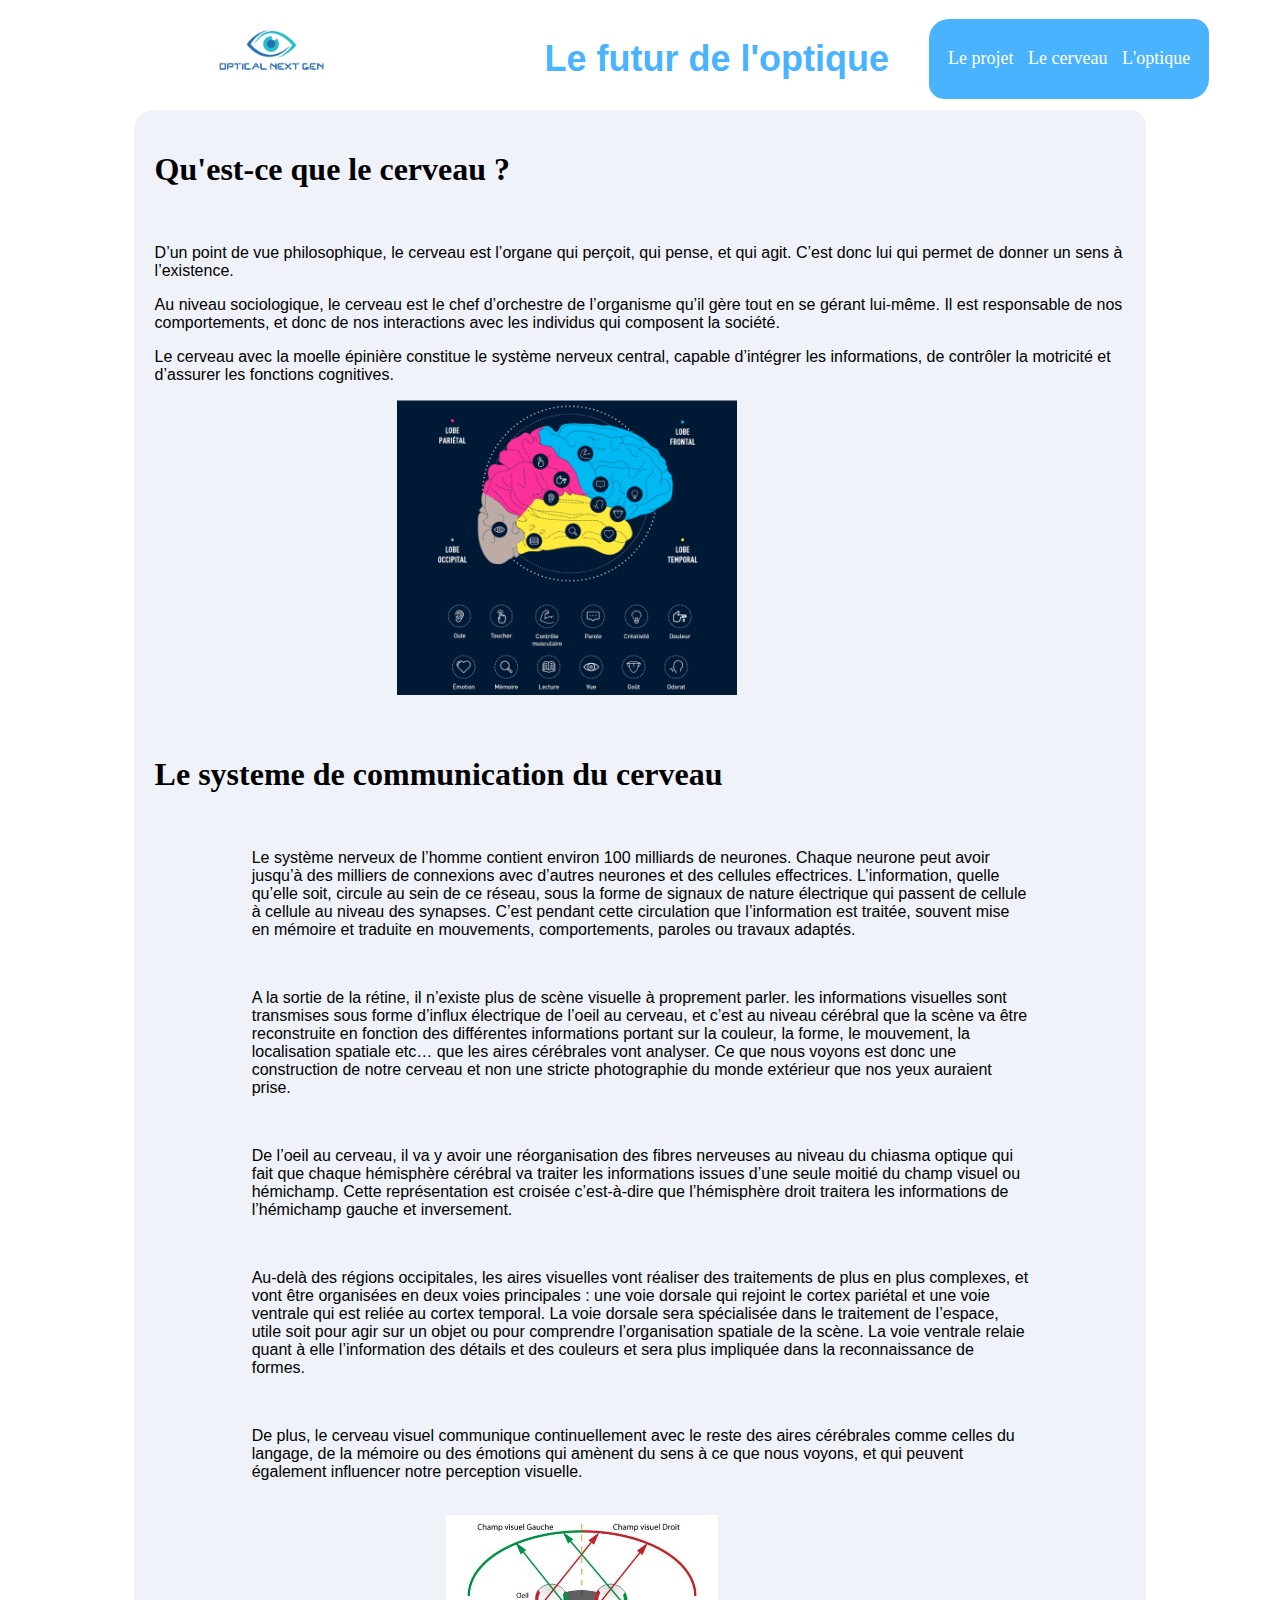
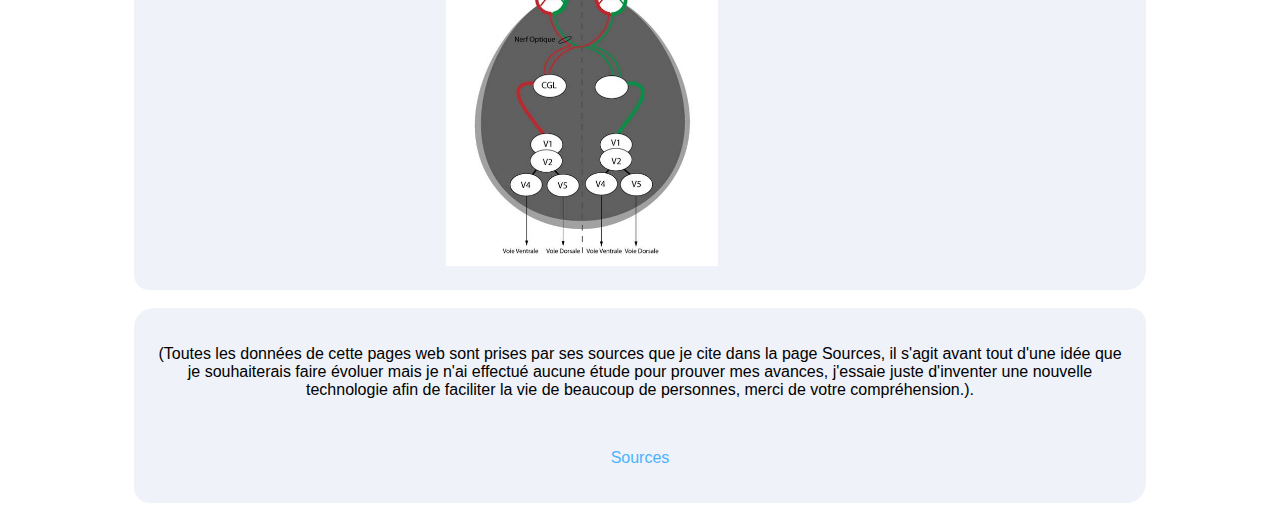
<file: Cerveau.html>
<!DOCTYPE html>
<html>

    <!-- En-tête de la page -->
    <head>
        <meta charset="utf-8" />
        <title>Optical next gen</title>
        <link rel="stylesheet" href="style/style.css" />
        <link rel="icon" type="image/png" sizes="16x16" href="img/Logo.png">
    </head>

    <body>

        <!--Menu en tête de page -->
        <header>
            <nav>
              <a href="index.html" title="Page d'acceuil"> <img alt="Logo" src="img/Logo.png"/></a>
                <div class="nav_left">
                    <h2>Le futur de l'optique</h2>
                </div>
                <div class="nav_right">
                    <a href="index.html"><p> Le projet </p></a>        
                    <a href="Cerveau.html"><p> Le cerveau </p></a>
                    <a href="optique.html"><p> L'optique </p></a>
                </div>
            </nav>
        </header>


        <!-- Corps de la page -->
        <section>
            <div class="corpsDePage">
              
               	<h1>Qu'est-ce que le cerveau ?</h1>
               	<br>

                <p>D’un point de vue philosophique, le cerveau est l’organe qui perçoit, qui pense, et qui agit. C’est donc lui qui permet de donner un sens à l’existence.</p>
                <p>Au niveau sociologique, le cerveau est le chef d’orchestre de l’organisme qu’il gère tout en se gérant lui-même. Il est responsable de nos comportements, et donc de nos interactions avec les individus qui composent la société.</p>

                <p>Le cerveau avec la moelle épinière constitue le système nerveux central, capable d’intégrer les informations, de contrôler la motricité et d’assurer les fonctions cognitives.</p>

              	<div class="images">
                    <a href="img/cerveau.png"><img src="img/cerveau.png" alt="différentes parties du cerveau humain" title="Cliquez pour agrandir" /></a>
              	</div>
                <br>
                <br>

              	<h1>Le systeme de communication du cerveau</h1>
              	<br>

                <section>
                    <article>
                      	<p>Le système nerveux de l’homme contient environ 100 milliards de neurones. Chaque neurone peut avoir jusqu’à des milliers de connexions avec d’autres neurones et des cellules effectrices. L’information, quelle qu’elle soit, circule au sein de ce réseau, sous la forme de signaux de nature électrique qui passent de cellule à cellule au niveau des synapses. C’est pendant cette circulation que l’information est traitée, souvent mise en mémoire et traduite en mouvements, comportements, paroles ou travaux adaptés.</p>
                        <br>

                        <p>A la sortie de la rétine, il n’existe plus de scène visuelle à proprement parler. les informations visuelles sont transmises sous forme d’influx électrique de l’oeil au cerveau, et c’est au niveau cérébral que la scène va être reconstruite en fonction des différentes informations portant sur la couleur, la forme, le mouvement, la localisation spatiale etc… que les aires cérébrales vont analyser. Ce que nous voyons est donc une construction de notre cerveau et non une stricte photographie du monde extérieur que nos yeux auraient prise.</p>
                        <br>

                        <p>De l’oeil au cerveau, il va y avoir une réorganisation des fibres nerveuses au niveau du chiasma optique qui fait que chaque hémisphère cérébral va traiter les informations issues d’une seule moitié du champ visuel ou hémichamp. Cette représentation est croisée c’est-à-dire que l’hémisphère droit traitera les informations de l’hémichamp gauche et inversement.</p>
                        <br>

                        <p>Au-delà des régions occipitales, les aires visuelles vont  réaliser des traitements de plus en plus complexes, et vont être organisées en deux voies principales : une voie dorsale qui rejoint le cortex pariétal et une voie ventrale qui est reliée au cortex temporal. La voie dorsale sera spécialisée dans le traitement de l’espace, utile soit pour agir sur un objet ou pour comprendre l’organisation spatiale de la scène. La voie ventrale relaie quant à elle l’information des détails et des couleurs et sera plus impliquée dans la reconnaissance de formes.</p>
                        <br>

                        <p>De plus, le cerveau visuel communique continuellement avec le reste des aires cérébrales comme celles du langage, de la mémoire ou des émotions qui amènent du sens à ce que nous voyons, et qui peuvent également influencer notre perception visuelle.</p>
                        <br>
                        <div class="images">
                            <a href="img/communication.jpg"><img src="img/communication.jpg" alt="communication entre l'oeil et le cortex visuel occipital" title="Cliquez pour agrandir" /></a>
                        </div>
                    </article>
                </section>
            </div>
        </section>

        <br>
        
        <footer>
            <div class="basDePage">
                <p>(Toutes les données de cette pages web sont prises par ses sources que je cite dans la page Sources, il s'agit avant tout d'une idée que je souhaiterais faire évoluer mais je n'ai effectué aucune étude pour prouver mes avances, j'essaie juste d'inventer une nouvelle technologie afin de faciliter la vie de beaucoup de personnes, merci de votre compréhension.).</p>
                <br>
                <a href="Sources.html"><p>Sources</p></a>
            </div>
        </footer>

    </body>

</html>
</file>
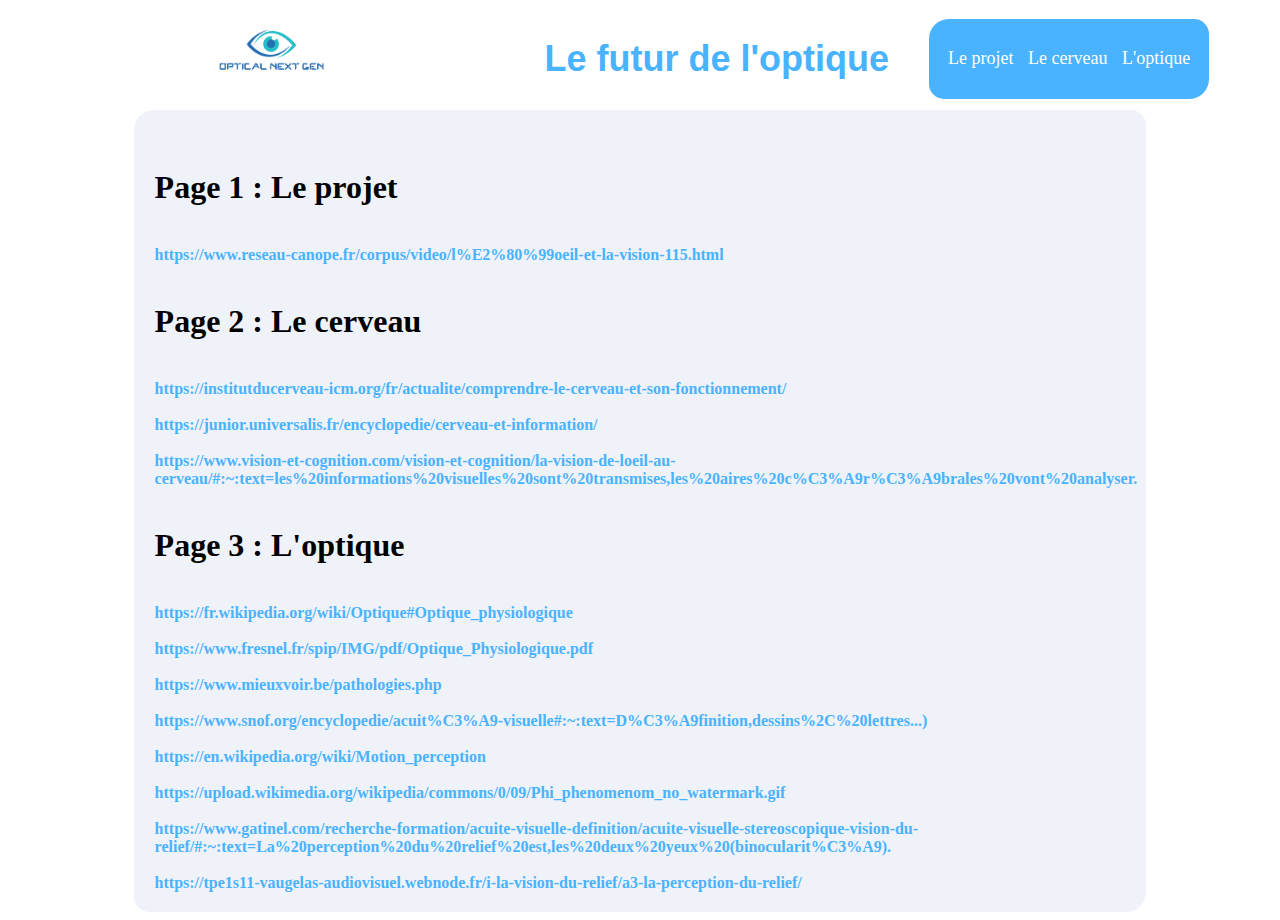
<file: Sources.html>
<!DOCTYPE html>
<html>

    <head>
        <!-- En-tête de la page -->
        <meta charset="utf-8" />
        <title>Optical next gen</title>
        <link rel="stylesheet" href="style/style.css" />
        <link rel="icon" type="image/png" sizes="16x16" href="img/Logo.png">
    </head>

    <body>

    	<!--Menu en tête de page -->
        <header>
        	<nav>
                <a href="index.html" title="Page d'acceuil"> <img alt="Logo" src="img/Logo.png"/></a>
    			<div class="nav_left">
    				<h2>Le futur de l'optique</h2>
    			</div>
    			<div class="nav_right">
    				<a href="index.html"><p> Le projet </p></a>        
    			    <a href="Cerveau.html"><p> Le cerveau </p></a>
    			    <a href="optique.html"><p> L'optique </p></a>
    			</div>
    		</nav>
        </header>

        <!-- Corps de la page -->
        <section>
            <div class="corpsDePage">
                <br>
                    <h1>Page 1 : Le projet</h1>
                <br>
                    <a href="https://www.reseau-canope.fr/corpus/video/l%E2%80%99oeil-et-la-vision-115.html"><b>https://www.reseau-canope.fr/corpus/video/l%E2%80%99oeil-et-la-vision-115.html</b></a>
                <br>
                
                <br>
                    <h1>Page 2 : Le cerveau</h1>
                <br>
                    <a href="https://institutducerveau-icm.org/fr/actualite/comprendre-le-cerveau-et-son-fonctionnement/"><b>https://institutducerveau-icm.org/fr/actualite/comprendre-le-cerveau-et-son-fonctionnement/</b></a>

                <br>
                <br>
                    <a href="https://junior.universalis.fr/encyclopedie/cerveau-et-information/"><b>https://junior.universalis.fr/encyclopedie/cerveau-et-information/</b></a>

                <br>
                <br>
                    <a href="https://www.vision-et-cognition.com/vision-et-cognition/la-vision-de-loeil-au-cerveau/#:~:text=les%20informations%20visuelles%20sont%20transmises,les%20aires%20c%C3%A9r%C3%A9brales%20vont%20analyser."><b>https://www.vision-et-cognition.com/vision-et-cognition/la-vision-de-loeil-au-cerveau/#:~:text=les%20informations%20visuelles%20sont%20transmises,les%20aires%20c%C3%A9r%C3%A9brales%20vont%20analyser.</b></a>
                <br>
               
                <br>
                    <h1>Page 3 : L'optique</h1>
                <br>
                    <a href="https://fr.wikipedia.org/wiki/Optique#Optique_physiologique"><b>https://fr.wikipedia.org/wiki/Optique#Optique_physiologique</b></a>
                
                <br>
                <br>    
                    <a href="https://www.fresnel.fr/spip/IMG/pdf/Optique_Physiologique.pdf"><b>https://www.fresnel.fr/spip/IMG/pdf/Optique_Physiologique.pdf</b></a>    
                
                <br>
                <br>    
                    <a href="https://www.mieuxvoir.be/pathologies.php"><b>https://www.mieuxvoir.be/pathologies.php</b></a>
                
                <br>
                <br>    
                    <a href="https://www.snof.org/encyclopedie/acuit%C3%A9-visuelle#:~:text=D%C3%A9finition,dessins%2C%20lettres...)"><b>https://www.snof.org/encyclopedie/acuit%C3%A9-visuelle#:~:text=D%C3%A9finition,dessins%2C%20lettres...)</b></a>
                
                <br>
                <br>    
                    <a href="https://en.wikipedia.org/wiki/Motion_perception"><b>https://en.wikipedia.org/wiki/Motion_perception</b></a>
                
                <br>
                <br>    
                    <a href="https://upload.wikimedia.org/wikipedia/commons/0/09/Phi_phenomenom_no_watermark.gif"><b>https://upload.wikimedia.org/wikipedia/commons/0/09/Phi_phenomenom_no_watermark.gif</b></a>
                
                <br>
                <br>    
                    <a href="https://www.gatinel.com/recherche-formation/acuite-visuelle-definition/acuite-visuelle-stereoscopique-vision-du-relief/#:~:text=La%20perception%20du%20relief%20est,les%20deux%20yeux%20(binocularit%C3%A9)."><b>https://www.gatinel.com/recherche-formation/acuite-visuelle-definition/acuite-visuelle-stereoscopique-vision-du-relief/#:~:text=La%20perception%20du%20relief%20est,les%20deux%20yeux%20(binocularit%C3%A9).</b></a>
                
                <br>
                <br>    
                    <a href="https://tpe1s11-vaugelas-audiovisuel.webnode.fr/i-la-vision-du-relief/a3-la-perception-du-relief/"><b>https://tpe1s11-vaugelas-audiovisuel.webnode.fr/i-la-vision-du-relief/a3-la-perception-du-relief/</b></a>
                <br>

            </div>
        </section>

    </body>

</html>
</file>
<file: style/style.css>
header {
	width: 100%;
	background-color: white;
}

section {
	padding-right: 10% ;
	padding-left: 10%;
}

footer {
	padding-right: 10%;
	padding-left: 10%;
}

img {
	width: 35%;
	margin-right: 40% ;
	margin-left: 25% ;	
}

video {
	margin-left: 25%;
	margin-right: 25%;
	width: 50%;
}

p {
	font-family: "SF Pro Text","SF Pro Icons","Helvetica Neue","Helvetica","Arial",sans-serif;
	font-size: 100%;
	width: 80%
	text-align: justify;
}

a {
  	outline: none;
  	text-decoration: none;
  	color : #4AB3FF;
}

a:hover {
  	background-color: none ;
}

li a {
  	outline: none;
  	text-decoration: none;
  	font-size: 20px;
}

nav {
	display:flex;
	justify-content: space-between;
	align-items: center;
	color: white;
	font-family: sans-serif;
	margin-left: 5% ;
	width: 90%;
	font-size: 150%;
	position: relative;
}

.corpsDePage {
	background-color: #EFF2F9;
	padding: 2%;
	border-radius: 20px 15px 20px 15px;
	position: relative;
}

.nav_left { 

	display:inline-block;
	justify-content: space-around;
	align-items: center;
	font-size: auto ;
	width: 60%;
	color: #4AB3FF;	
	background-color: white;
}

.nav_right {
	display:flex;
	justify-content: space-around;
	align-items: center;
	width: 40%;
	border-width: 15px;
	text-align: center;
	background-color: #4AB3FF;
	padding: 1%;
	border-radius: 20px 15px 20px 15px;
}

.nav_right a{
	color: white;
}

.nav_right a:hover {
	background-color: #209DFF;
}

nav p{
	font-family: Georgia;
	font-size: large;
	text-align: justify;
	color : white;	
}

.images{
	display: block;
	margin-left: auto;
	margin-right: auto;
}

.imgage article aside {
	justify-content: space-between;
	display: inline-block;
	vertical-align: top;
}

.basDePage {
	background-color: #EFF2F9;
	border-radius: 20px 15px 20px 15px;
	padding: 2%;
	position: relative;
	text-align: center;
	margin-left: auto;
	margin-right: auto;
}
</file>
